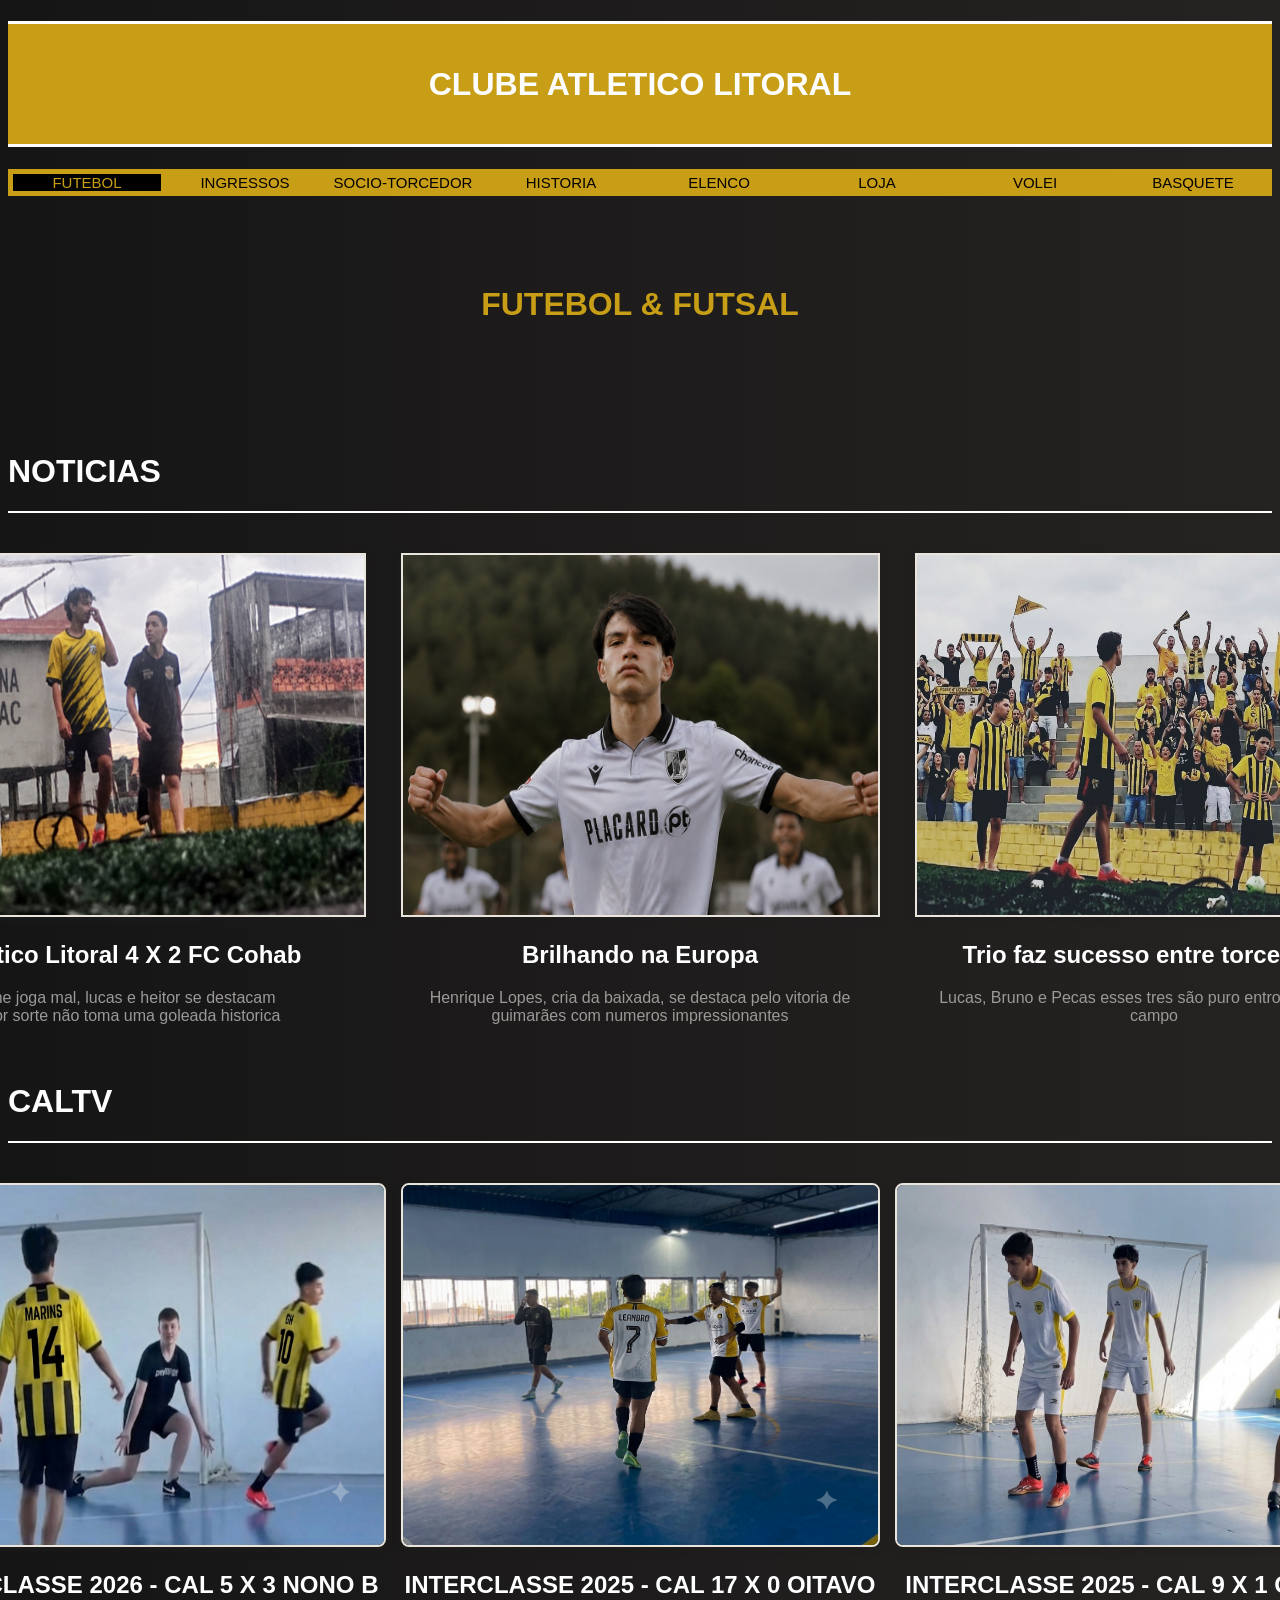
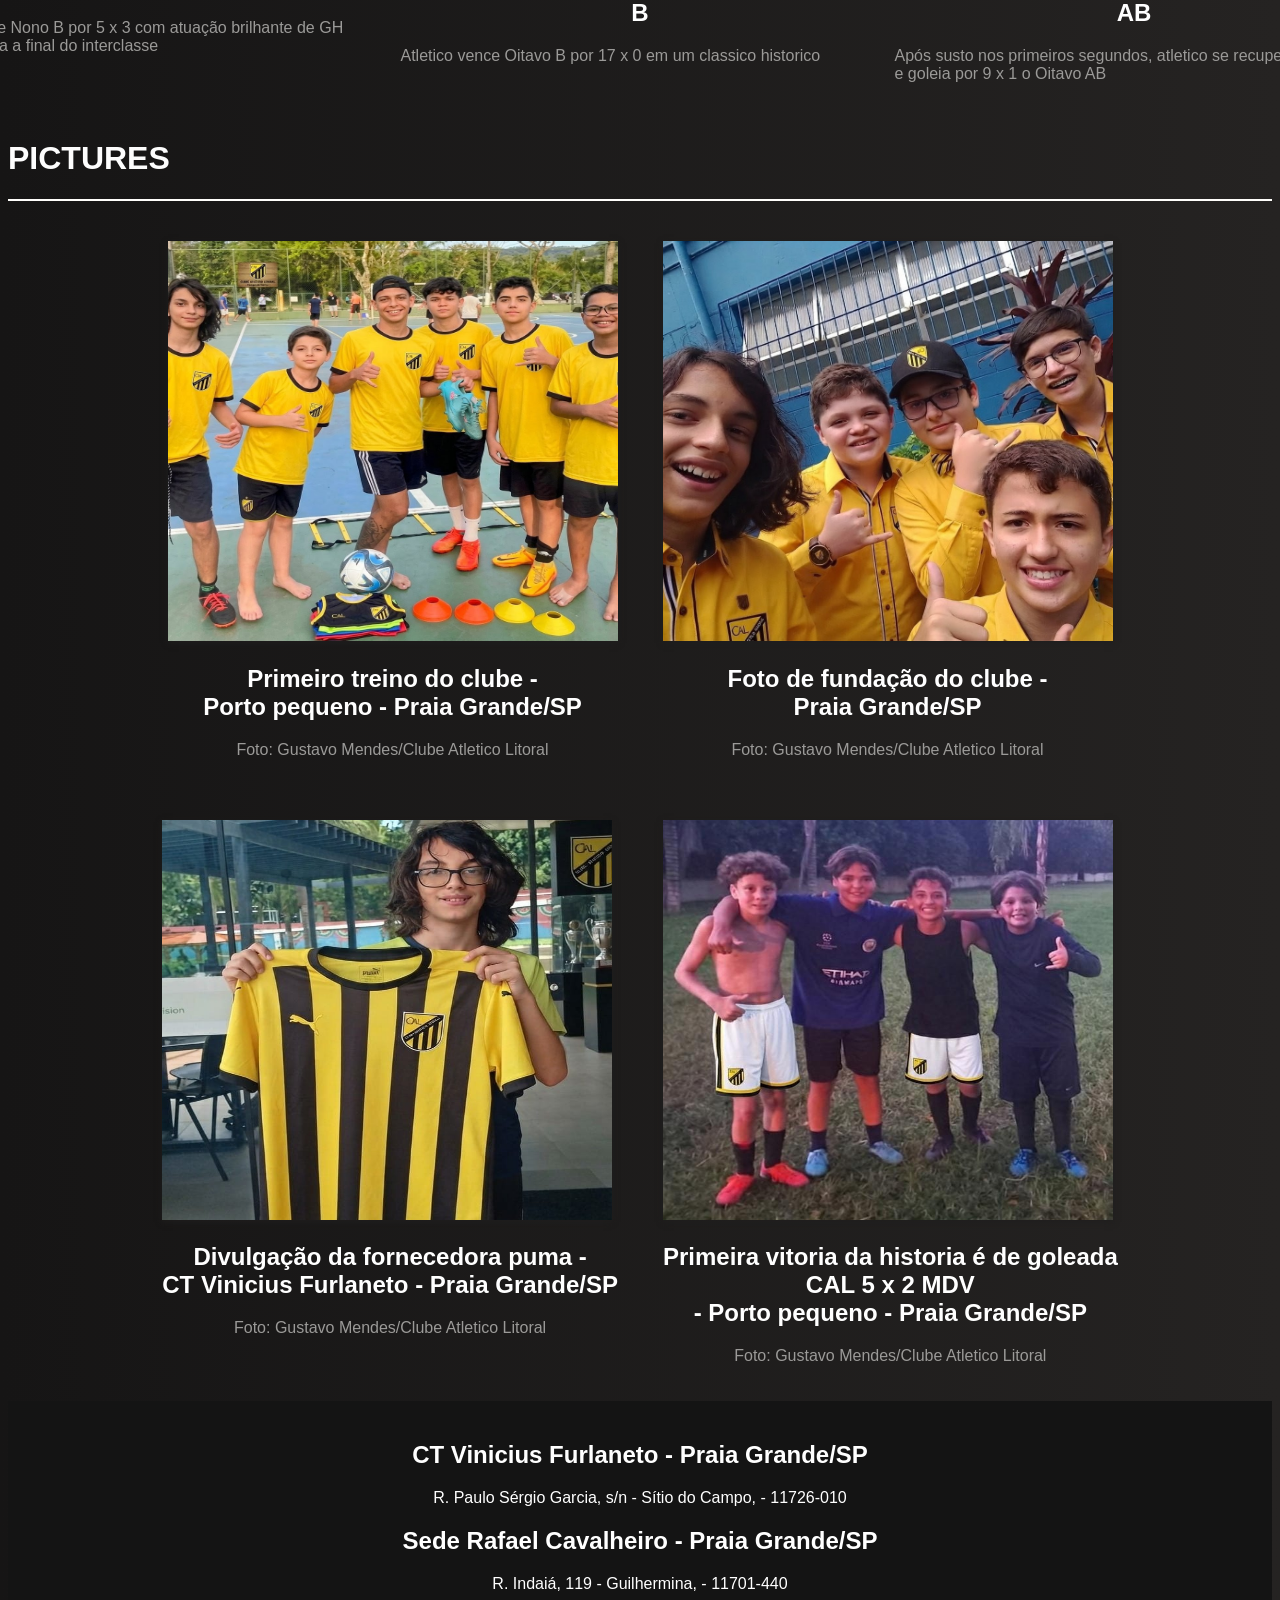
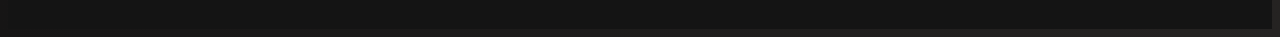
<file: futebolcalpagina.html>
<!DOCTYPE html>
<html lang="en">
<head>
    <meta charset="UTF-8">
    <meta name="viewport" content="width=device-width, initial-scale=1.0">
    <link rel="stylesheet" href="style.css">
    <title>Clube Atletico Litoral/Futebol</title>
    <link rel="icon" type="image/png" href="CAL.png">
    <link rel="preconnect" href="https://fonts.googleapis.com">
    <link rel="preconnect" href="https://fonts.gstatic.com" crossorigin>
    <link href="https://fonts.google.com/share?selection.family=Oswald:wght@200..700|Rajdhani:wght@300;400;500;600;700" rel="stylesheet">
</head>
<body>
<h1 style="color: #fdfdfd; text-align: center; height: 120px; background-color: #c79e16;display: flex; align-items: center; justify-content: center;   border-top: 3px solid #fdfdfd;
  border-bottom: 3px solid #fdfdfd;">
CLUBE ATLETICO LITORAL</h1>

<nav class="menu">
<a href="futebolcalpagina.html" style="background-color: black; color: #c79e16;">FUTEBOL</a>
<a href="ingressoscal.html" >INGRESSOS</a>
<a href="sociocalpagina.html" >SOCIO-TORCEDOR</a>
<a href="Historiacal.html" >HISTORIA</a>
<a href="elencocalpag.html" >ELENCO</a>
<a href="https://www.futebol.com.br/" >LOJA</a>
<a href="https://www.futebol.com.br/" >VOLEI</a>
<a href="https://www.futebol.com.br/" >BASQUETE</a>
</nav>
<h1 style="margin-top: 90px; color: #c79e16; text-align: center;">FUTEBOL & FUTSAL</h1>

<h1 style="color: #fdfdfd; display: flex; margin-top: 130px;">NOTICIAS</h1><hr>

<div class="noticiasfutebol">
<a href="" target="_blank" style="text-decoration: none;">
<img src="jogoxcohab.png" alt="Picture 1" width="475" height="360">
<h2 style="color: #ffffff; text-align: center;"> Atletico Litoral 4 X 2 FC Cohab </h2>
<p style="color: #9b9a98; text-align: center;"> Time joga mal, lucas e heitor se destacam <br> e por sorte não toma uma goleada historica</p>
</a>
<a href="" target="_blank" style="text-decoration: none;">
<img src="henriquevitoriaguimaraes.png" alt="Picture 1" width="475" height="360">
<h2 style="color: #ffffff; text-align: center;"> Brilhando na Europa </h2>
<p style="color: #9b9a98; text-align: center;"> Henrique Lopes, cria da baixada, se destaca pelo vitoria de <br> guimarães com numeros impressionantes</p>
</a>
<a href="" target="_blank" style="text-decoration: none;">
<img src="triocal.jpeg" alt="Picture 1" width="475" height="360">
<h2 style="color: #ffffff; text-align: center;"> Trio faz sucesso entre torcedores </h2>
<p style="color: #9b9a98; text-align: center;"> Lucas, Bruno e Pecas esses tres são puro entrosamento em campo </p>
</a>
</div>
<h1 style="color: #fdfdfd; display: flex;">CALTV</h1><hr>
<div class="videos">
<a href="https://www.youtube.com/watch?v=5g0k1J6j8xM" target="_blank" style="text-decoration: none;" >
<img src="caltvprincipal.png" alt="CALTV" width="475" height="360">
<h2 display: flex;">INTERCLASSE 2026 - CAL 5 X 3 NONO B</h2>
<p style="color: #9b9a98; display: flex;">Atletico vence Nono B por 5 x 3 com atuação brilhante de GH <br>
  e avança para a final do interclasse</p>
</a>
<a href="https://www.youtube.com/watch?v=5g0k1J6j8xM" target="_blank" style="text-decoration: none;">
<img src="caltv2.png" alt="Play" width="475" height="360">
<h2  display: flex;>INTERCLASSE 2025 - CAL 17 X 0 OITAVO B</h2>
<p style="color: #9b9a98; display: flex;">Atletico vence Oitavo B por 17 x 0 em um classico historico</p>
</a>
<a href="https://www.youtube.com/watch?v=5g0k1J6j8xM" target="_blank" style="text-decoration: none;">
<img src="caltv4.png" alt="Play" width="475" height="360">
<h2  display: flex;>INTERCLASSE 2025 - CAL 9 X 1 OITAVO AB</h2>
<p style="color: #9b9a98; display: flex;">Após susto nos primeiros segundos, atletico se recupera <br>
   e goleia por 9 x 1 o Oitavo AB</p>
</a>
</div>
<h1 style="color: #fdfdfd; display: flex;">PICTURES</h1><hr>
<div class="pictures">
<a href="calhistoriapagina.html" target="_blank" style="text-decoration: none;">
<img src="calfundacao1.jpeg" alt="Picture 1" width="450" height="400">
<h2 style="color: #ffffff; text-align: center;"> Primeiro treino do clube - <br> Porto pequeno - Praia Grande/SP </h2>
<p style="color: #9b9a98; text-align: center;"> Foto: Gustavo Mendes/Clube Atletico Litoral</p>
</a>
<a href="calhistoriapagina.html" target="_blank" style="text-decoration: none;">
<img src="calfundacao2.jpeg" alt="Picture 2" width="450" height="400">
<h2 style="color: #ffffff; text-align: center;"> Foto de fundação do clube - <br> Praia Grande/SP </h2>
<p style="color: #9b9a98; text-align: center;"> Foto: Gustavo Mendes/Clube Atletico Litoral</p>
</a>
<a href="calhistoriapagina.html" target="_blank" style="text-decoration: none;">
<img src="calfundacao3.jpeg" alt="Picture 3" width="450" height="400">
<h2 style="color: #ffffff; text-align: center;"> Divulgação da fornecedora puma - <br> CT Vinicius Furlaneto - Praia Grande/SP </h2>
<p style="color: #9b9a98; text-align: center;"> Foto: Gustavo Mendes/Clube Atletico Litoral</p>
</a>
<a href="calhistoriapagina.html" target="_blank" style="text-decoration: none;">
<img src="calfundacao4.jpeg" alt="Picture 3" width="450" height="400">
<h2 style="color: #ffffff; text-align: center;"> Primeira vitoria da historia é de goleada <br> CAL 5 x 2 MDV <br> - Porto pequeno - Praia Grande/SP </h2>
<p style="color: #9b9a98; text-align: center;"> Foto: Gustavo Mendes/Clube Atletico Litoral</p>
</a>
</div>
</section>                 
<footer>
<div class="rodape2">
<h2 style="color: rgb(255, 255, 255) ;">CT Vinicius Furlaneto - Praia Grande/SP</h2> 
<p style="color: rgb(255, 255, 255) ;">R. Paulo Sérgio Garcia, s/n - Sítio do Campo, - 11726-010</p>

<h2 style="color: #ffffff ;">Sede Rafael Cavalheiro - Praia Grande/SP</h2> 
<p style="color: rgb(255, 255, 255) ;">R. Indaiá, 119 - Guilhermina, - 11701-440</p>
</div>
</footer>

</body>
</html>
</file>
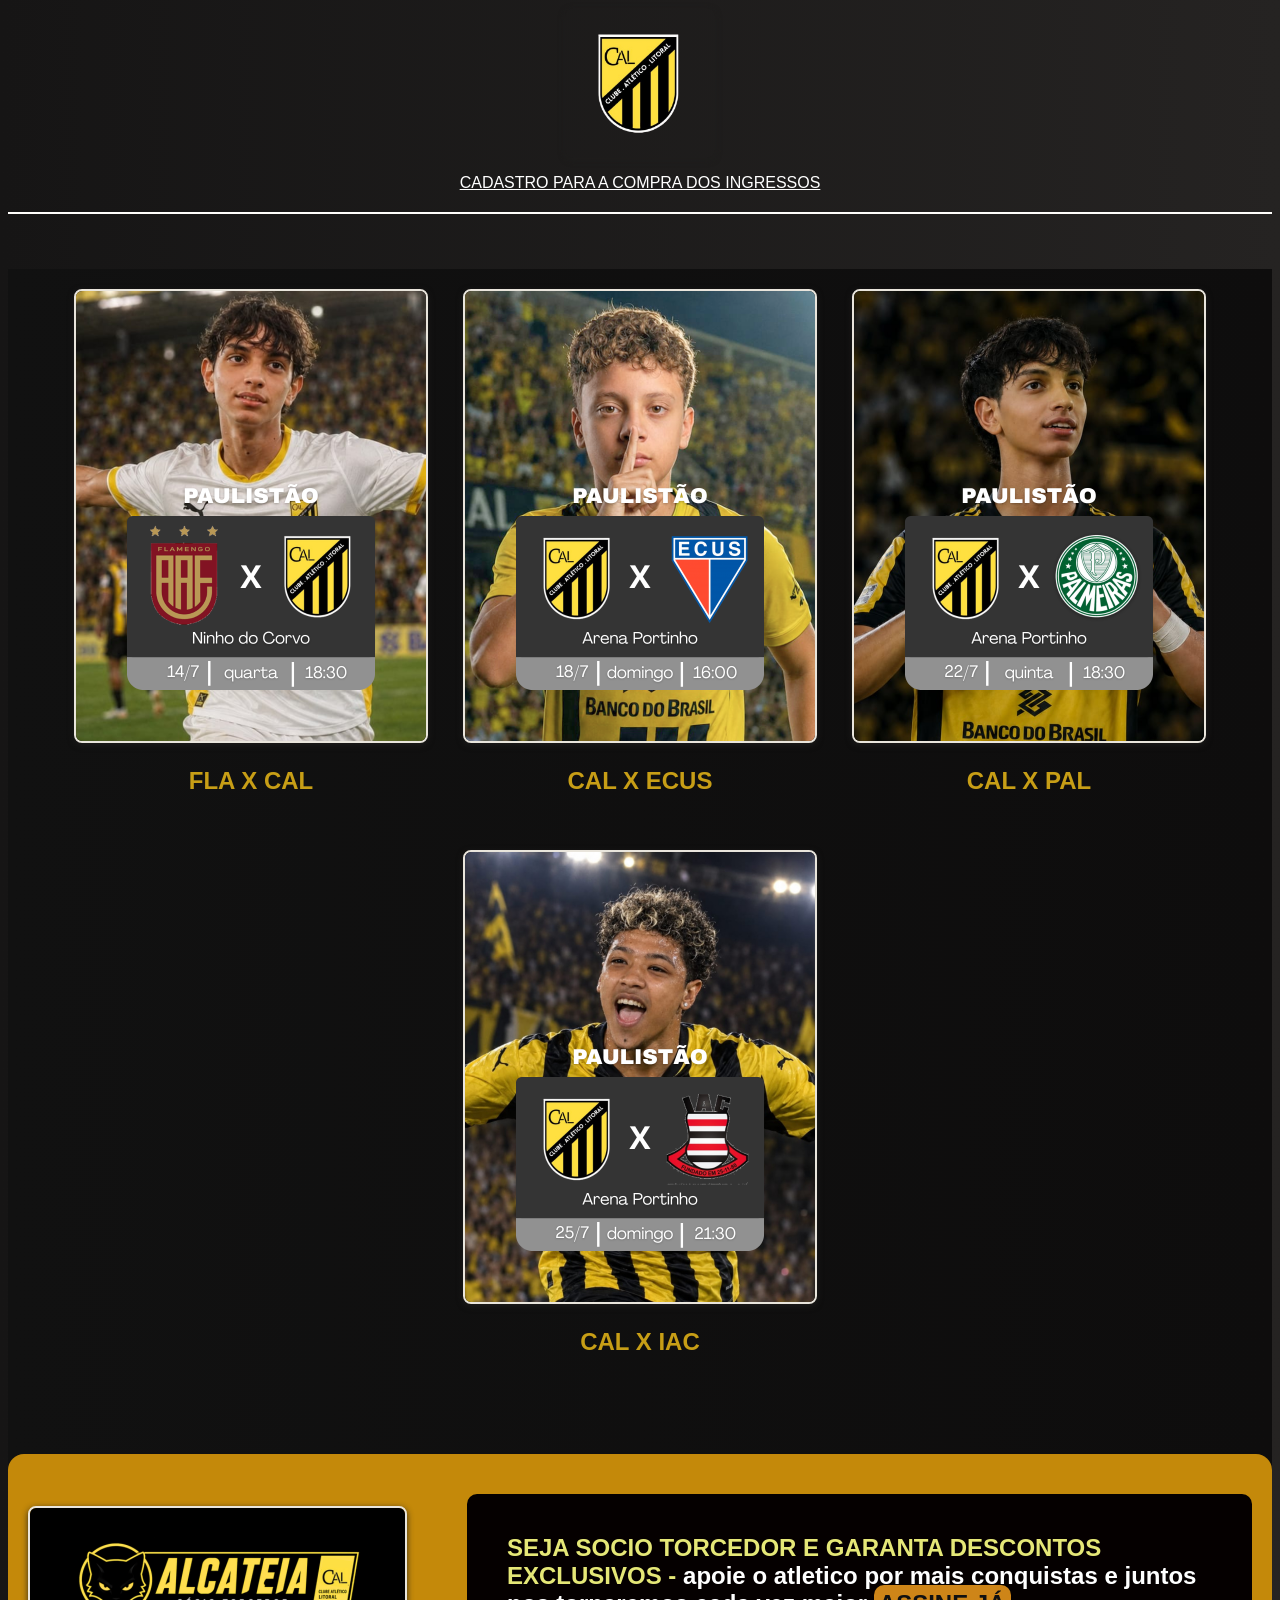
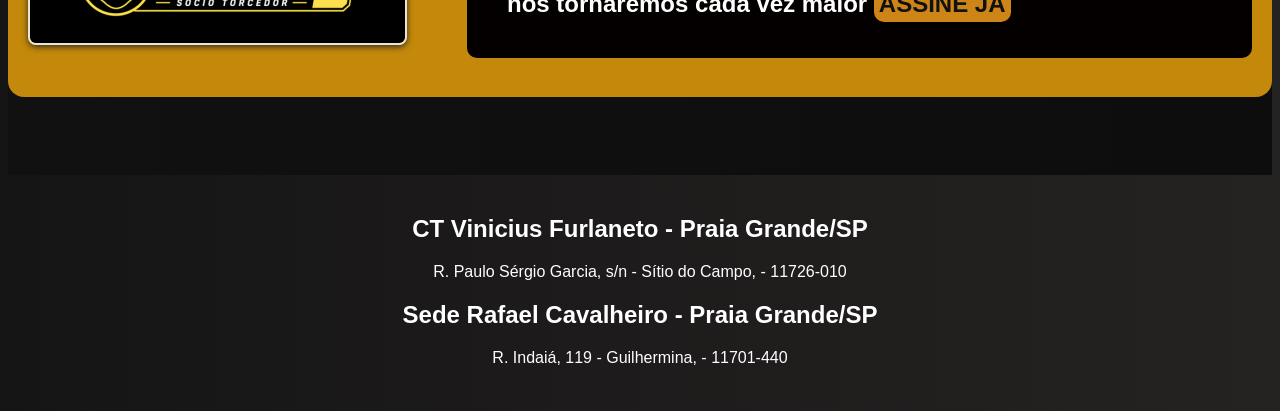
<file: ingressoscal.html>
<!DOCTYPE html>
<html lang="en">
<head>
    <meta charset="UTF-8">
    <meta name="viewport" content="width=device-width, initial-scale=1.0">
    <link rel="stylesheet" href="style.css">
    <title>Clube Atletico Litoral</title>
    <link rel="icon" type="image/png" href="CAL.png">
    <link rel="preconnect" href="https://fonts.googleapis.com">
    <link rel="preconnect" href="https://fonts.gstatic.com" crossorigin>
    <link href="https://fonts.google.com/share?selection.family=Oswald:wght@200..700|Rajdhani:wght@300;400;500;600;700" rel="stylesheet">
  </head>
<body>
<header>
<img src="CAL.png" alt="Clube Atletico Litoral" style="display: block; margin: 0 auto; max-width: 100%; height: 150px; border: none;">
<a href="login.html" target="_blank" style="text-decoration: underline; color: #ffffff;" color >
<p style="color: rgb(255, 255, 255); text-align: center;">CADASTRO PARA A COMPRA DOS INGRESSOS</p>
</a>
<hr>
</header>

<section class="areadeingressos">
<div class="jogosingressos">
<a href="ingressoscal.html" target="_blank" style="text-decoration: none;" class="carde">
<img src="jogo1.png" alt="Play" width="350">
<h2 display: flex;>FLA X CAL</h2>
</a>
<a href="ingressoscal.html" target="_blank" style="text-decoration: none;" class="carde">
<img src="jogo2.png" alt="Play" width="350">
<h2 display: flex;>CAL X ECUS</h2>
</a>
<a href="ingressoscal.html" target="_blank" style="text-decoration: none;" class="carde">
<img src="jogo3.png" alt="Play" width="350">
<h2 display: flex;>CAL X PAL</h2>
</a>
<a href="ingressoscal.html" target="_blank" style="text-decoration: none;" class="carde">
<img src="jogo4.png" alt="Play" width="350">
<h2 display: flex;>CAL X IAC</h2>
</a>
</div>


<div class="socioingressos">
    <a href="sociotorcedorpagina.html" style="color: rgb(229, 231, 119); text-decoration: none;">
        <img src="sociotorcedorcal.png" alt="betano" style="margin-top: 0px;">
        <h1>SEJA SOCIO TORCEDOR E GARANTA DESCONTOS EXCLUSIVOS - <span style="color: #ffffff;">
           apoie o atletico por mais conquistas e juntos nos tornaremos cada vez maior </span><span style="color: rgb(17, 17, 17); background-color: rgb(206, 133, 24); border-radius: 10px; padding: 5px;">    ASSINE JÁ </span> </h1>
    </a>
</div>
<br>
</section>

<footer>
<div class="rodape">
<h2 style="color: rgb(255, 255, 255) ;">CT Vinicius Furlaneto - Praia Grande/SP</h2> 
<p style="color: rgb(255, 255, 255) ;">R. Paulo Sérgio Garcia, s/n - Sítio do Campo, - 11726-010</p>

<h2 style="color: rgb(255, 255, 255) ;">Sede Rafael Cavalheiro - Praia Grande/SP</h2> 
<p style="color: rgb(255, 255, 255) ;">R. Indaiá, 119 - Guilhermina, - 11701-440</p>
</div>

<a href="https://instagram.com" target="_blank">
    <i class="fa-brands fa-instagram"></i>
</a>
</footer>

</body>
</html>
</file>
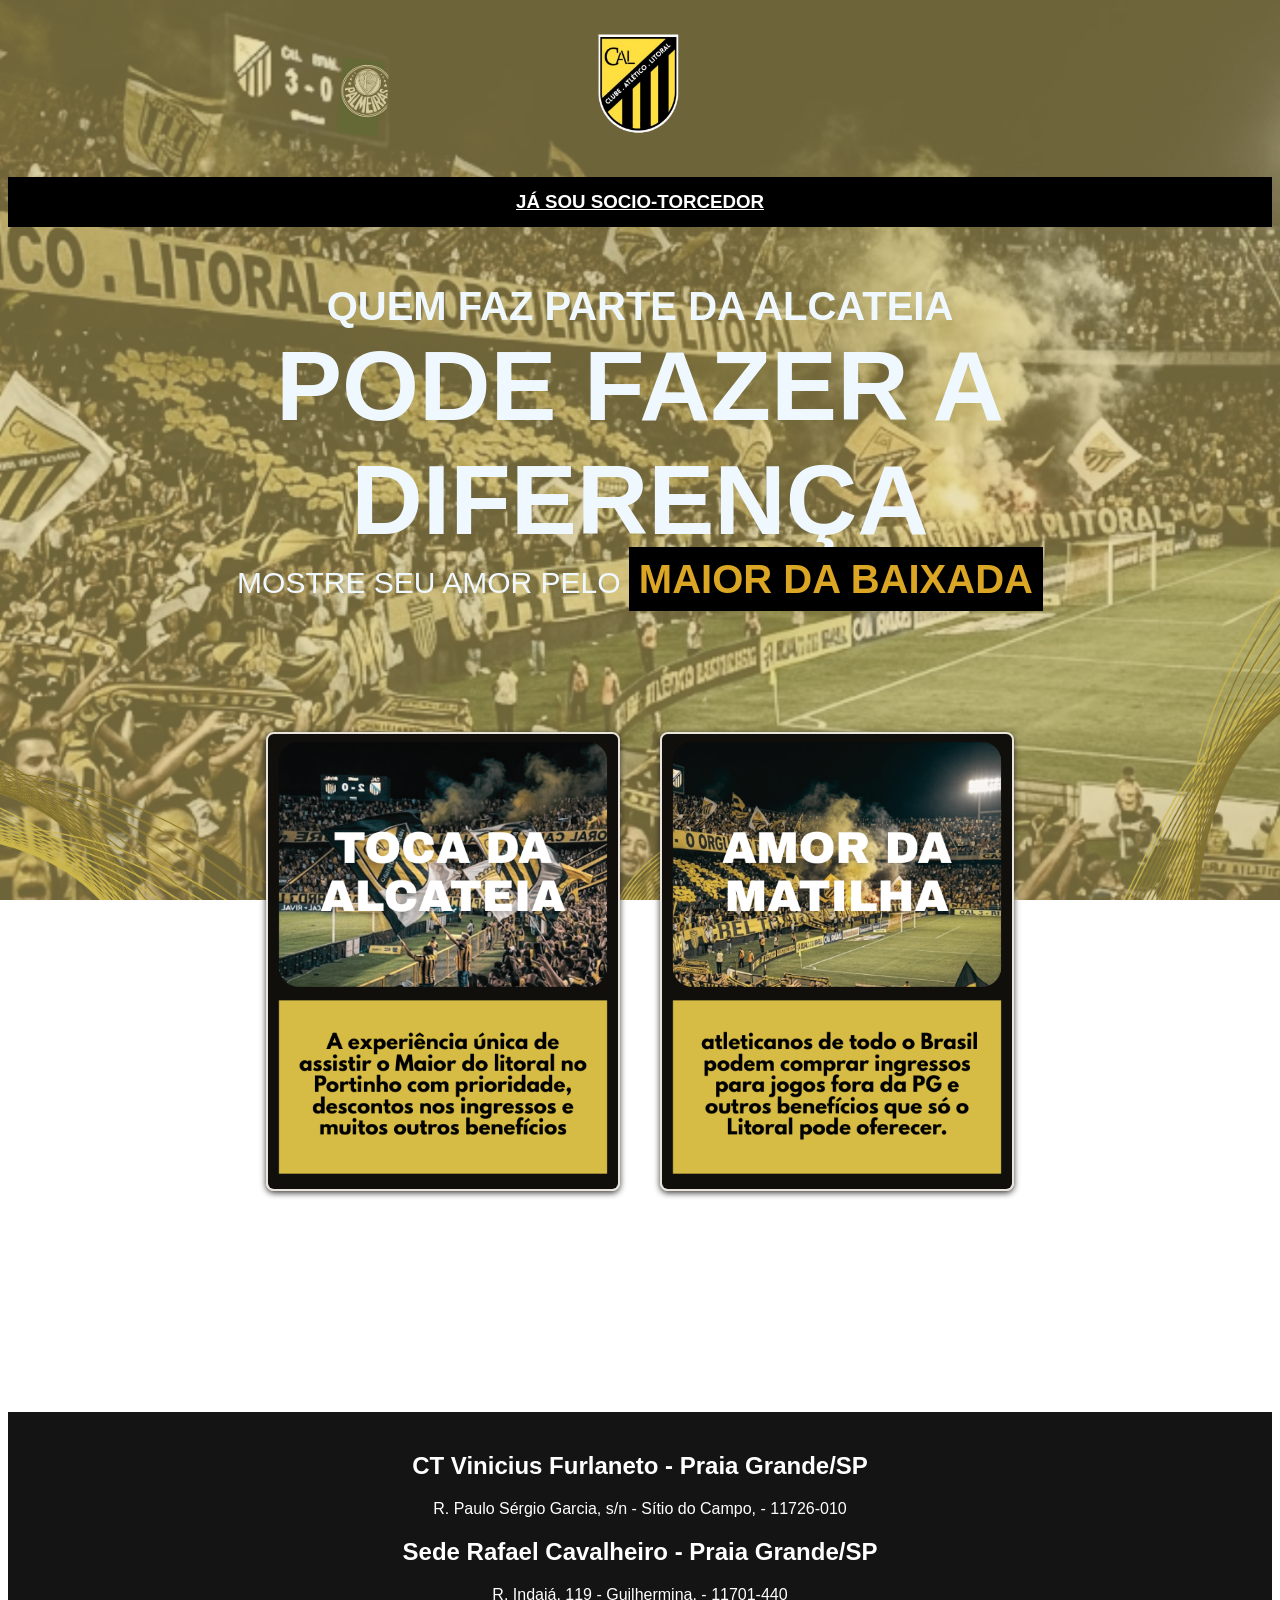
<file: sociocalpagina.html>
<!DOCTYPE html>
<html lang="en">
<head>
    <meta charset="UTF-8">
    <meta name="viewport" content="width=device-width, initial-scale=1.0">
    <link rel="stylesheet" href="style.css">
    <title>Clube Atletico Litoral</title>
    <link rel="icon" type="image/png" href="CAL.png">
    <link rel="preconnect" href="https://fonts.googleapis.com">
    <link rel="preconnect" href="https://fonts.gstatic.com" crossorigin>
    <link href="https://fonts.google.com/share?selection.family=Oswald:wght@200..700|Rajdhani:wght@300;400;500;600;700" rel="stylesheet">
  </head>
  <header>
  <img src="CAL.png" alt="Clube Atletico Litoral" style="display: block; margin: 0 auto; max-width: 100%; height: 150px; border: none; box-shadow: none;">
<div class="jasocio">
 <a href="login.html" target="_blank" style="text-decoration: underline; color: #ffffff;" >
<h3>JÁ SOU SOCIO-TORCEDOR</h3>
</a>
</div>
</header>
<body class="sociopag">
<h1 style="text-align: center; color: aliceblue; padding: 30px; font-size: 40px; font-weight: 700;"> QUEM FAZ PARTE DA ALCATEIA<br> <span style="font-size: 99px; font-weight: 900;">PODE FAZER A DIFERENÇA </span><br><span style="font-size: 30px; font-weight: 400;">MOSTRE SEU AMOR PELO  </span><span style="background-color: black; color: rgb(218, 166, 36); padding: 10px;">MAIOR DA BAIXADA</span></h1>
<section>
<div class="sociosplanos">
<a href="tocasocio.html" target="_blank" style="text-decoration: none;" class="carde">
<img src="socio1.png" alt="Play" width="350">
<h2>TOCA DA ALCATEIA</h2>
</a>
<a href="matilhasocio.html" target="_blank" style="text-decoration: none;" class="carde">
<img src="socio2.png" alt="Play" width="350">
<h2>AMOR DA MATILHA</h2>
</a>
</div>
</section>
</body>
<footer>
<div class="rodapesocios">
<h2 style="color: rgb(255, 255, 255) ;">CT Vinicius Furlaneto - Praia Grande/SP</h2> 
<p style="color: rgb(255, 255, 255) ;">R. Paulo Sérgio Garcia, s/n - Sítio do Campo, - 11726-010</p>

<h2 style="color: rgb(255, 255, 255) ;">Sede Rafael Cavalheiro - Praia Grande/SP</h2> 
<p style="color: rgb(255, 255, 255) ;">R. Indaiá, 119 - Guilhermina, - 11701-440</p>
</div>

<a href="https://instagram.com" target="_blank">
    <i class="fa-brands fa-instagram"></i>
</a>
</footer>
</html>
</file>
<file: style.css>
body{
  background-image: linear-gradient(to right, #161515, #252322);
  font-family: 'Rajdhani', sans-serif;
}

h2{
  color: #c79e16;
  text-align: center;
  font-family: 'Oswald', sans-serif;

}
.menu {
  display: flex;
  justify-content: center;
  margin-top: 20px;
  background-color: #c79e16;
}

.menu a{
  flex: 1;
  color: #050000;
  text-decoration: none;
  margin: 5px;
  font-size: 15px;
  text-align: center;
  transition: background-color 0.3s ease;
}

.menu a:hover {
  background-color: #312b2b;
  color: #c79e16;
}

.noticias {
  display: flex;
  flex-wrap: nowrap;
  justify-content: center;
  gap: 15px;
  padding: 20px;
}

figcaption {
    text-align: center;
}

.card img {
    transition: 0.3s;
}
.card:hover img{
    transform: scale(0.97);
}


article {
  flex: 1 1 0;  
  max-width: calc(50% - 20px); 
  margin-bottom: 20px;
  padding: 10px;
  background: rgb(43, 43, 41);
  border-radius: 8px;
  border: 3px solid #e9e5dc;
  box-shadow: 0 2px 6px rgba(31, 30, 29, 0.87);
}

.tabela {
display: none;
margin-top: 20px;
}
table {
border-collapse: collapse;
width: 300px;
}
th, td {
border: 1px solid #ecaf06;
padding: 8px;
text-align: left;
}
th {
background-color: #161111;
 }

select {
  color: #fdfdfd;
  background-color: #161111;
  display: block;
  margin: 20px auto;
  padding: 10px;
  font-size: 16px;
  border-radius: 4px;
  border: 3px solid #eca813;
}

table {
  margin: 0 auto;
  border-collapse: collapse;
  width: 50%;
}

.time {
  position: relative;
  background-color: #eca813; 
  display: flex;
  flex-wrap: wrap;
  justify-content: center;
  gap: 60px;
  padding: 35px;
  margin: 60px auto;
  max-width: 1200px;
  border-radius: 16px;
  margin-top: 50px;
  margin-bottom: 50px;
}

.time h1 {
    width: 100%;
    text-align: center;
    background-color: #161111;
    width: 76%;
    padding: 7px;  
    border-radius: 5px;
    font-size: 23px;
}

hr {
  border: 1px solid #fffefb;
  margin: 20px 0;
}

.legenda {
  position: relative;       
  width: 40%;        
  background-color: #000000e1;
  color: #fdfdfd;
  text-align: center;
  padding: 10px;
  margin-top: -43px;     
  margin-left: 130px;
  font-size: 20px;
}

.imagens {
 background-color: #131212;
  padding: 20px;
  border-radius: 8px;
  margin-top: 65px;
}

img {
 border-radius: 8px;
  border: 2px solid #e9e5dc;
  box-shadow: 0 2px 6px rgba(31, 30, 29, 0.87);
}

.carde img {
    transition: 0.3s;
}
.carde:hover img{
    transform: scale(1.07);
}

.videos {
  display: flex;
  flex-wrap: nowrap;
  justify-content: center;
  gap: 15px;
  padding: 20px;
}

.videos h2 {
  color: #ffffff;
  text-align: center;
  font-family: 'Oswald', sans-serif;
  width: 100%;
  transition: color 0.1s ease;
}

.videos h2:hover {
  color: #c79e16;
}


.pictures {
display: flex;
  flex-wrap: wrap;
  justify-content: center;
  gap: 45px;
  padding: 20px;
}

.pictures img{
  border: none;
  border-color: none;
  border-radius: 0;
}

.patrociniomasters{
display: flex;
  flex-wrap: nowrap;
  justify-content: center;
   gap: 15px;
  padding: 20px;
}

.rodape{
padding: 20px;
flex-wrap: wrap;
text-align: center;
}

.noticiasfutebol{
display: flex;
  flex-wrap: nowrap;
  justify-content: center;
   gap: 35px;
  padding: 20px;
}

.noticiasfutebol img{
  border-radius: 0;
}

.rodape2{
background-color: #141414;
padding: 20px;
flex-wrap: wrap;
text-align: center;
}

.redessociaiselogin{
  display: flex;
  gap: 10px;
  flex-wrap: wrap;
  justify-content: center
  
}

.jogosingressos{
display: flex;
  flex-wrap: wrap;
  justify-content: center;
  gap: 35px;
  padding: 20px;
  margin-top: 55PX;
}

.socioingressos {
    background-color: #c4890a;
    display: flex;            
    flex-direction: row;      
    align-items: center;      
    gap: 20px;                
    padding: 20px;
    margin: 60px auto;
    border-radius: 16px;
    margin-top: 58px;
}

.socioingressos a {
    display: flex;           
    align-items: center;    
    gap: 60px;              
    text-decoration: none;   
}

.socioingressos h1{
  background-color: #050000;
  border-radius: 10px;
  padding: 40px;
}

.areadeingressos{
 background-image: linear-gradient(to right, #111111, #0e0d0d);
}

.sociopag{
  background-image: url(backgroundsocios.png);
   background-repeat: no-repeat; 
    background-size: cover; 
    background-position: center; 
    background-attachment: fixed
}

.sociosplanos{
   display: flex;
   justify-content: center;  
   gap: 40px;
   margin-top: 100px;
}

.sociosplanos h2{
  color: #ffffff;
}

.rodapesocios{
background-color: #141414;
padding: 20px;
flex-wrap: wrap;
text-align: center;
margin-top: 150px;
}

.jasocio h3{
  text-align: center;
   height: 50PX; 
   background-color: black;
   display: flex; 
   align-items: center; 
   justify-content: center;
   color: #ffffff;
     transition: color 0.1s ease;
}

.jasocio h3:hover{
   color: #c79e16;
}

.lide {
  background-color: #c79e16;
  border-radius: 10px;
}

.idolos{
display: flex;
  flex-wrap: wrap;
  justify-content: center;
  gap: 35px;
  padding: 20px;
  margin-top: 55PX;
}

.cavalosaliente {
  height: 270px;
  width: 100%;
  border-bottom: 10px solid #c79e16;
  border-top: 10px solid #c79e16;
  font-size: 20px;
  background-color: rgba(17, 12, 15, 0.966);
  display: flex;
  justify-content: center;
  align-items: center;
  color: #fdfdfd;
  font-size: 40px;
  }

.cavalosaliente h3 {
  text-align: center;
  font-size: 40px;
  color: #fdfdfd;
}

.cavalosaliente  {
    background-image: linear-gradient(to right, #000000, #1a1918);
    background-position: center top;
  background-repeat: no-repeat;
  background-attachment: fixed;
  
}

.elenco-select select {
  color: #ffffff;
  background-color: #000000;
  display: block;
  margin: 20px auto;
  font-size: 30px;
  border-radius: 6px;
  border: 5px solid #c79e16;
  width: 450px;
  text-align: center;
}

.elencoContainer{
  position: relative;
  display: flex;
  flex-wrap: nowrap;
  overflow-x: hidden;
  scroll-behavior: smooth;
  gap: 60px;
  padding: 40px;
  margin: 60px auto;
  margin-top: 50px;
  margin-bottom: 50px;
}
.elencoContainer img{
  border-radius: 16px;
  box-shadow: -10px 10px 10px #0c0c0c;
  border: #fffbfc 4px solid;
}

.seta-carrossel {
    position: absolute;
    top: 50%;
    transform: translateY(-50%);
    background-color: #c79e16;
    color: #d5d2e2;
    border: none;
    width: 45px;
    height: 45px;
    border-radius: 50%;
    font-size: 20px;
    cursor: pointer;
    z-index: 10;
    transition: 0.2s;
}

.seta-carrossel:hover {
    background-color: rgb(7, 7, 7);
    scale: 1.1;
}

.esquerda { left: 15px; }
.direita { right: 15px; }
</file>
